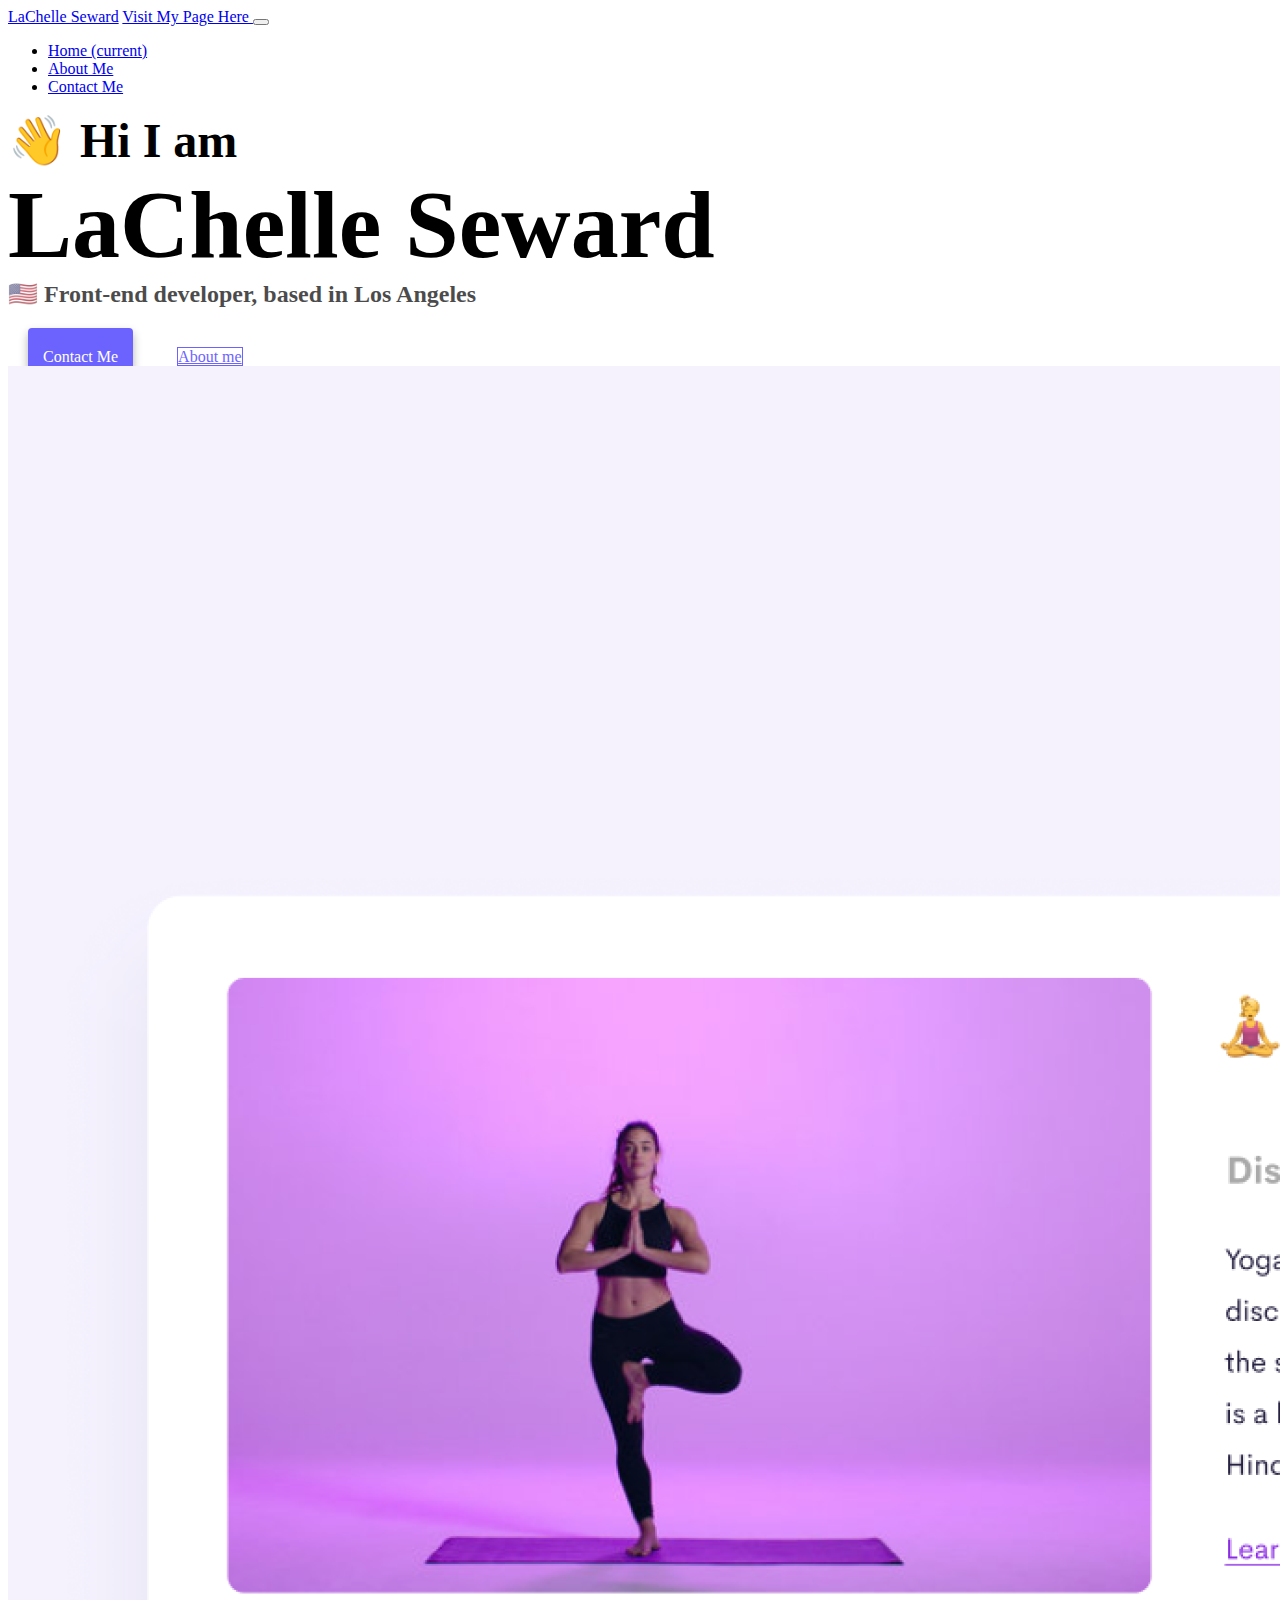
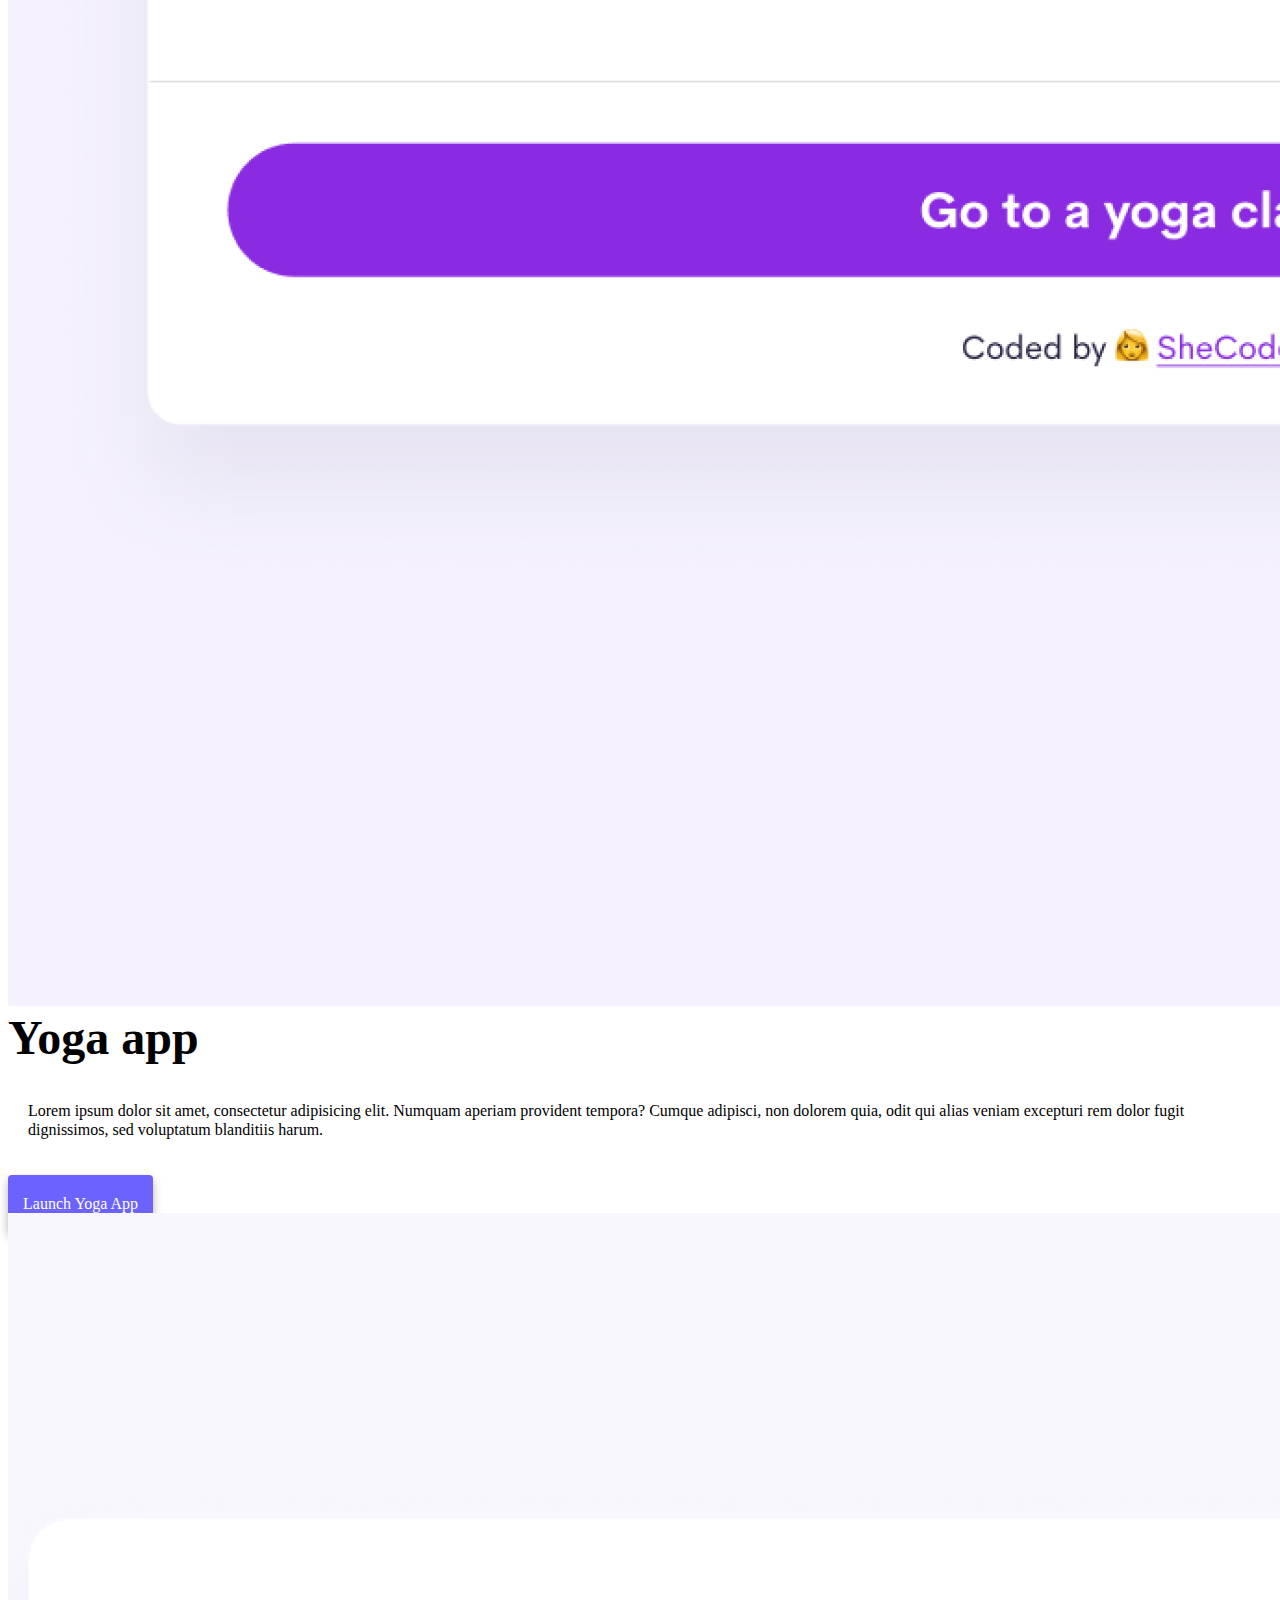
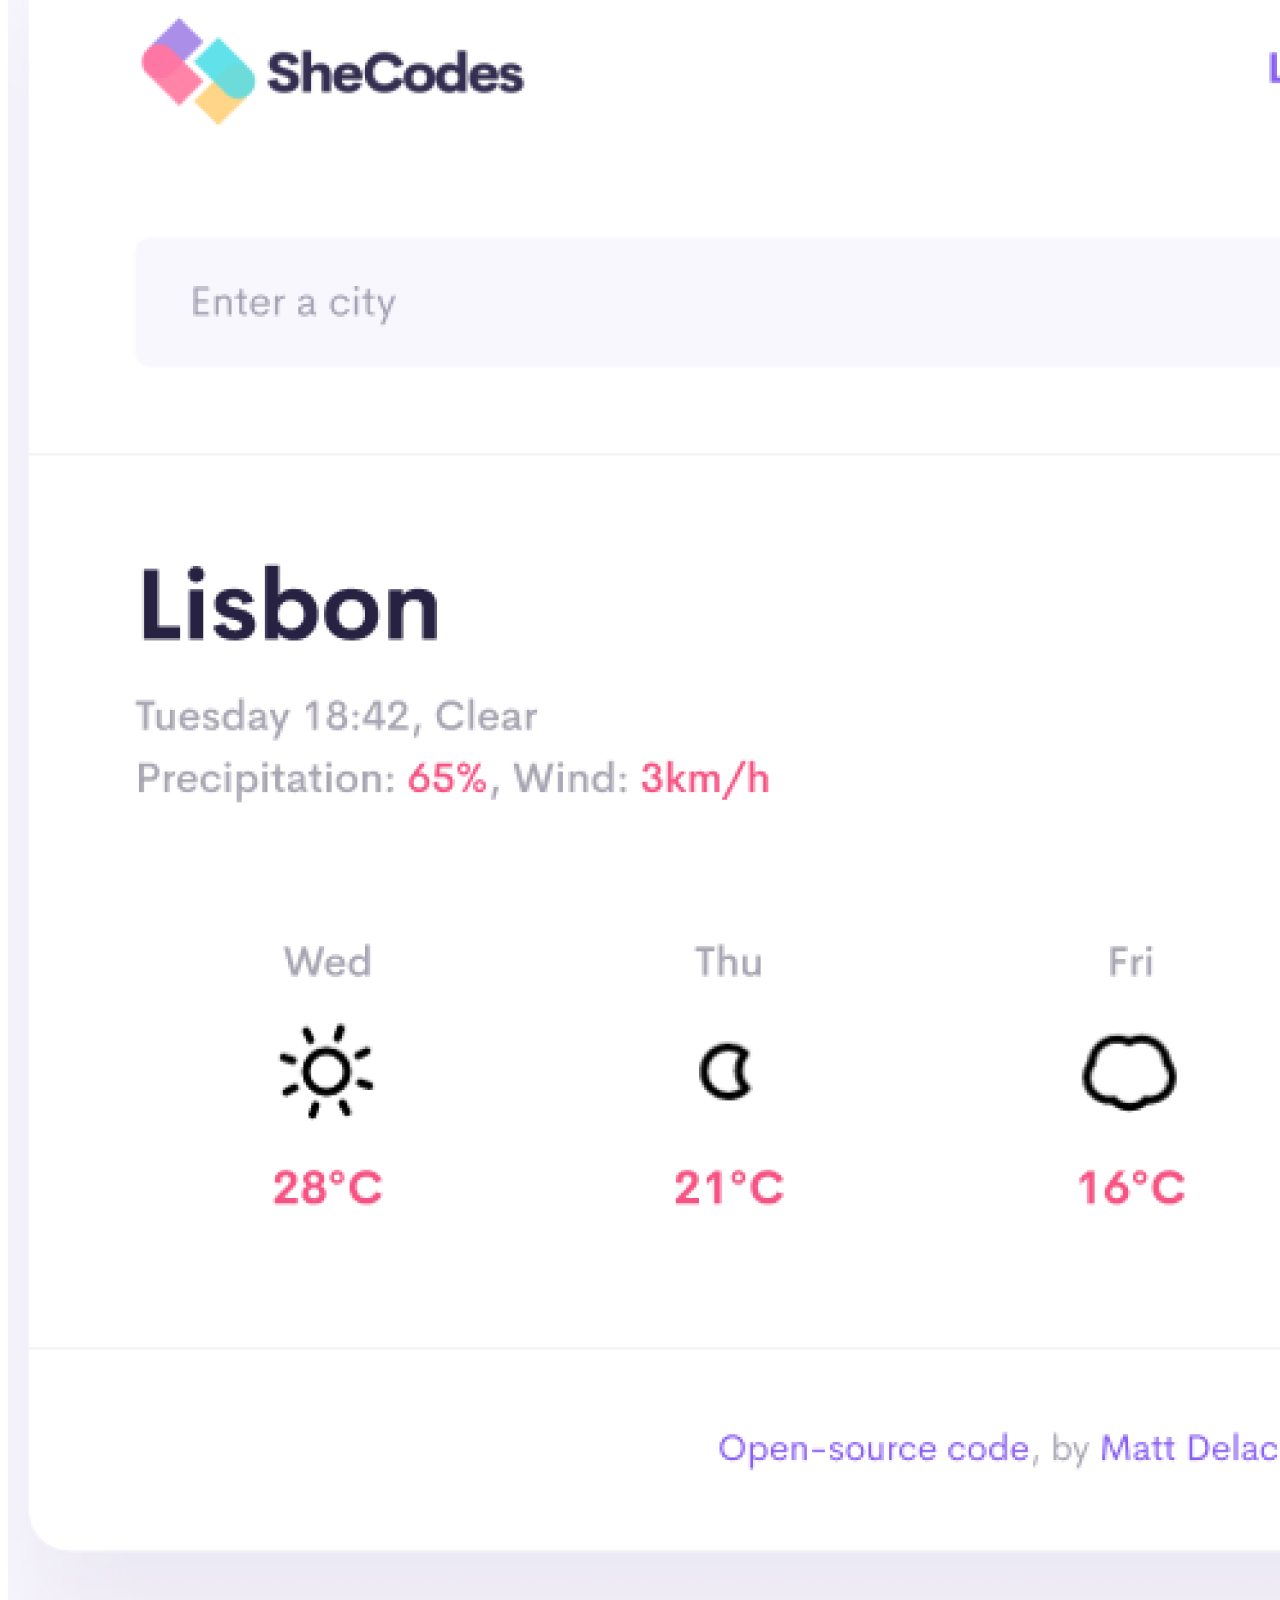
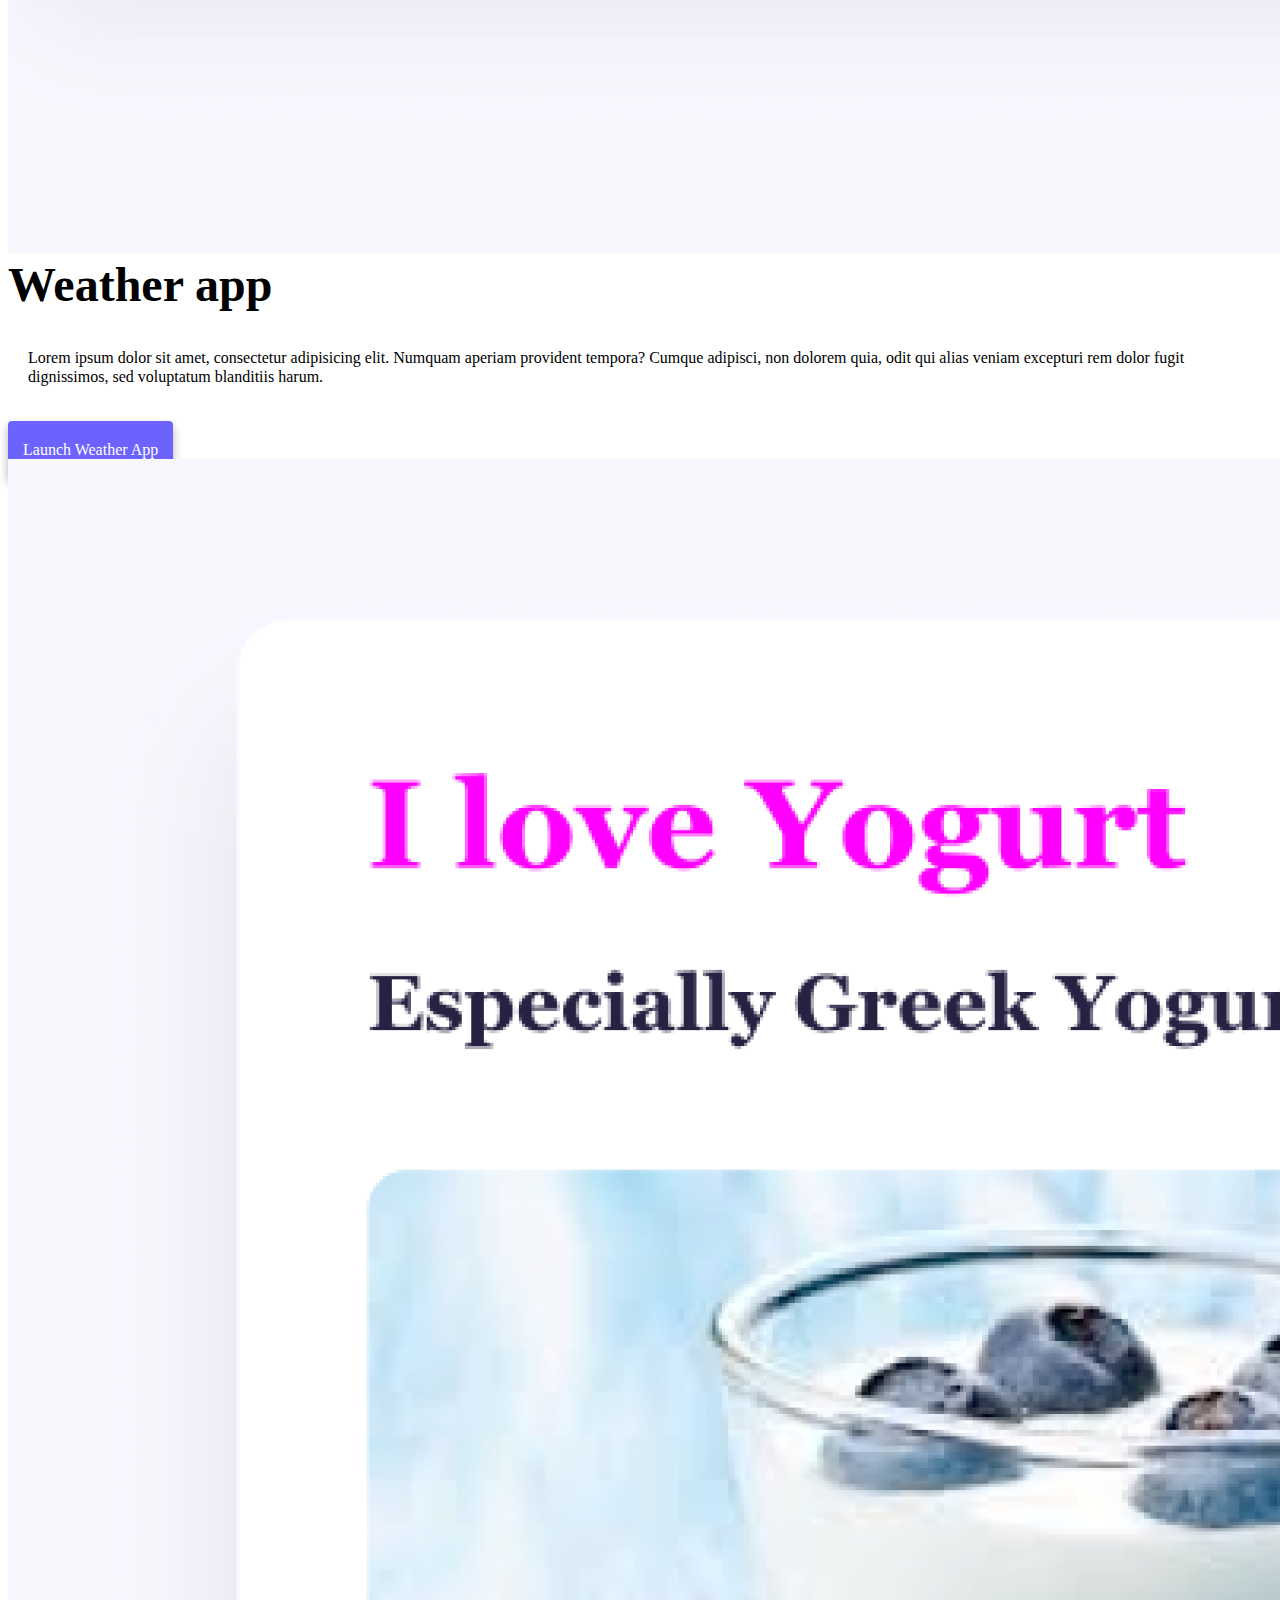
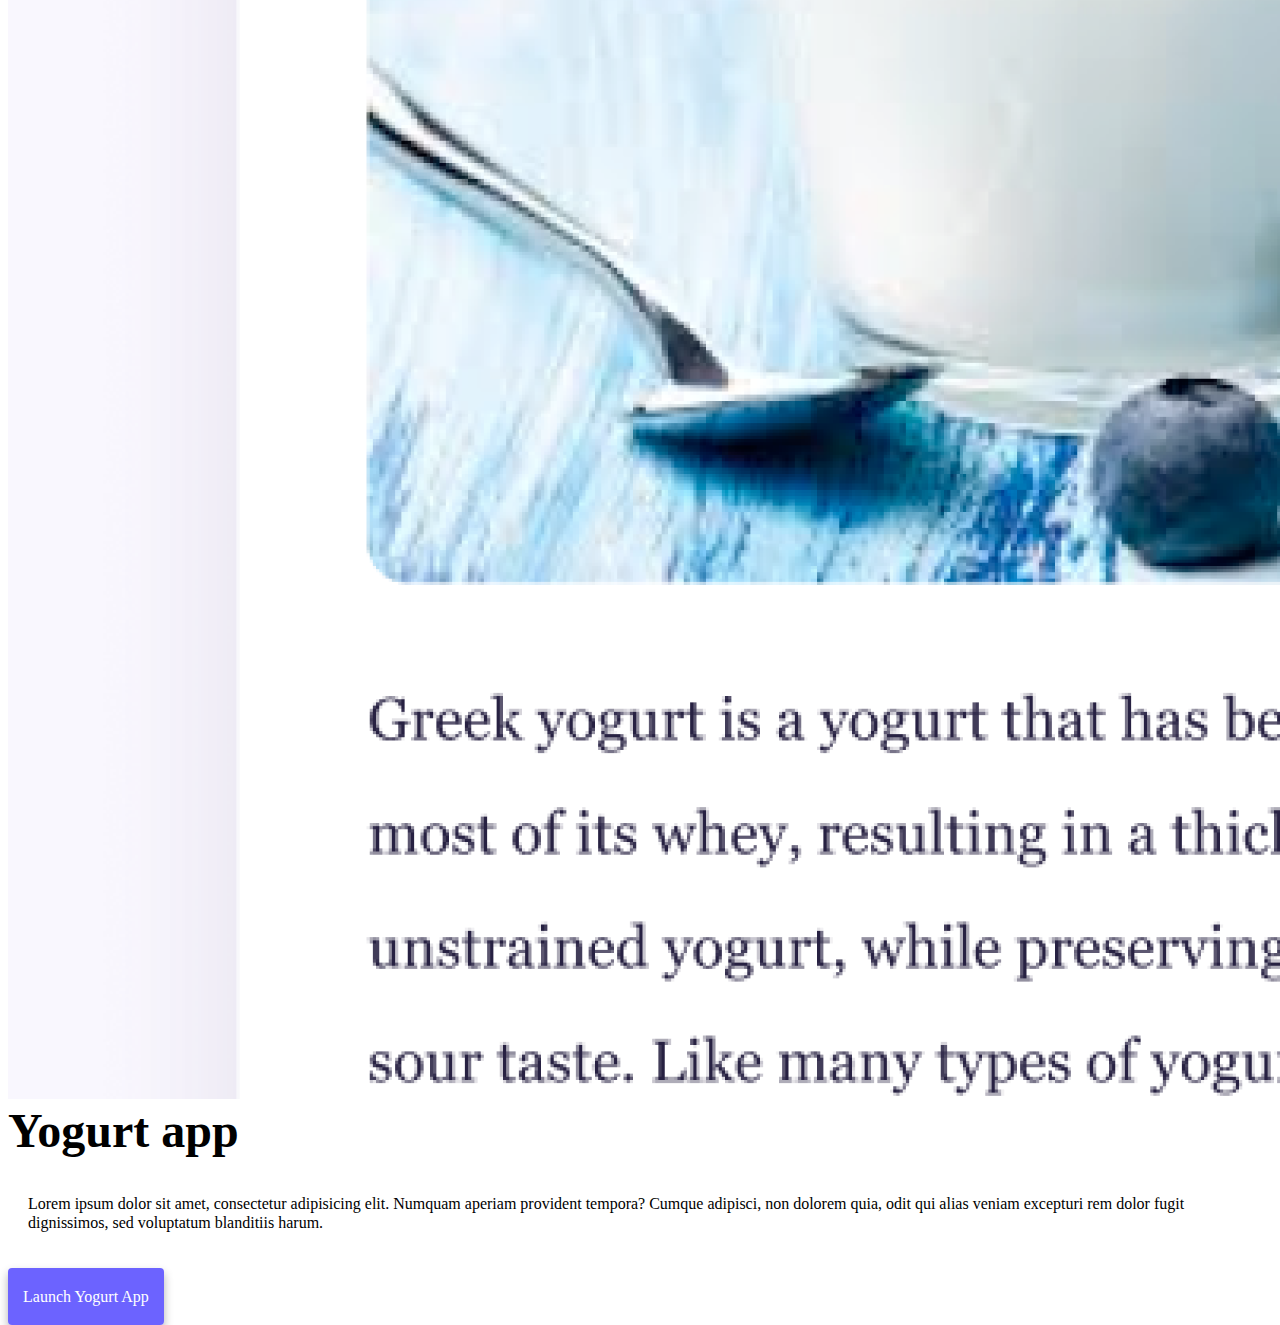
<file: index.html>
<!DOCTYPE html>
<html lang="en">
  <head>
    <meta charset="UTF-8" />
    <meta http-equiv="X-UA-Compatible" content="IE=edge" />
    <meta name="viewport" content="width=device-width, initial-scale=1.0" <meta
    name="description" content=" description="lachelle seward yoga yogyrt and
    other things app" />
    <title>LaChelle Seward</title>
    <link rel="stylesheet" href="style.css" />
    <link
      rel="stylesheet"
      href="https://cdn.jsdelivr.net/npm/bootstrap@4.6.2/dist/css/bootstrap.min.css"
      integrity="sha384-xOolHFLEh07PJGoPkLv1IbcEPTNtaed2xpHsD9ESMhqIYd0nLMwNLD69Npy4HI+N"
      crossorigin="anonymous"
    />
    <script
      src="https://cdn.jsdelivr.net/npm/jquery@3.5.1/dist/jquery.slim.min.js"
      integrity="sha384-DfXdz2htPH0lsSSs5nCTpuj/zy4C+OGpamoFVy38MVBnE+IbbVYUew+OrCXaRkfj"
      crossorigin="anonymous"
    ></script>
    <script
      src="https://cdn.jsdelivr.net/npm/bootstrap@4.6.2/dist/js/bootstrap.bundle.min.js"
      integrity="sha384-Fy6S3B9q64WdZWQUiU+q4/2Lc9npb8tCaSX9FK7E8HnRr0Jz8D6OP9dO5Vg3Q9ct"
      crossorigin="anonymous"
    ></script>
  </head>

  <body>
    <nav class="navbar navbar-expand-lg navbar-light bg-light sticky-top">
      <a class="navbar-brand" href="#">LaChelle Seward</a>
      <a href="https://7zgqdy.csb.app/"> Visit My Page Here </a>
      <button
        class="navbar-toggler"
        type="button"
        data-toggle="collapse"
        data-target="#navbarNavDropdown"
        aria-controls="navbarNavDropdown"
        aria-expanded="false"
        aria-label="Toggle navigation"
      >
        <span class="navbar-toggler-icon"></span>
      </button>
      <div class="collapse navbar-collapse" id="navbarNavDropdown">
        <ul class="navbar-nav">
          <li class="nav-item active">
            <a class="nav-link" href="index.html"
              >Home <span class="sr-only">(current)</span></a
            >
          </li>
          <li class="nav-item">
            <a class="nav-link" href="about.html">About Me</a>
          </li>
          <li class="nav-item">
            <a class="nav-link" href="contact">Contact Me</a>
          </li>
        </ul>
      </div>
    </nav>
    <h2 class="text-center">👋 Hi I am</h2>
    <h1 class="text-center">LaChelle Seward</h1>
    <h3 class="text-center">🇺🇸 Front-end developer, based in Los Angeles</h3>
    <div class="navigation-links mb-5">
      <a href="about.html#contact" class="primary-link">Contact me</a>
      <a href="about.html" class="secondary-link">About me</a>
    </div>
    <div class="container">
      <div class="row">
        <div class="col-6">
          <img src="images/yoga.png" class="img-fluid rounded" />
        </div>
        <div class="col-6">
          <h2 class="mb-3">Yoga app</h2>
          <p>
            Lorem ipsum dolor sit amet, consectetur adipisicing elit. Numquam
            aperiam provident tempora? Cumque adipisci, non dolorem quia, odit
            qui alias veniam excepturi rem dolor fugit dignissimos, sed
            voluptatum blanditiis harum.
            <br />
            <br />
          </p>
          <div class="mt-5">
            <a href="a" class="primary-link"> Launch Yoga App </a>
          </div>
        </div>
        <div class="row">
          <div class="col-6">
            <img src="images/weather.png" class="img-fluid rounded" />
          </div>
          <div class="col-6">
            <h2 class="mb-3">Weather app</h2>
            <p>
              Lorem ipsum dolor sit amet, consectetur adipisicing elit. Numquam
              aperiam provident tempora? Cumque adipisci, non dolorem quia, odit
              qui alias veniam excepturi rem dolor fugit dignissimos, sed
              voluptatum blanditiis harum.
              <br />
              <br />
            </p>
            <div class="mt-5">
              <a href="a" class="primary-link"> Launch Weather App </a>
            </div>
          </div>
          <div class="row">
            <div class="col-6">
              <img src="images/yogurt.png" class="img-fluid rounded" />
            </div>
            <div class="col-6">
              <h2 class="mb-3">Yogurt app</h2>
              <p>
                Lorem ipsum dolor sit amet, consectetur adipisicing elit.
                Numquam aperiam provident tempora? Cumque adipisci, non dolorem
                quia, odit qui alias veniam excepturi rem dolor fugit
                dignissimos, sed voluptatum blanditiis harum.
                <br />
                <br />
              </p>
              <div class="mt-5">
                <a href="a" class="primary-link"> Launch Yogurt App </a>
              </div>
            </div>
          </div>
        </div>
      </div>
    </div>
  </body>
</html>
</file>
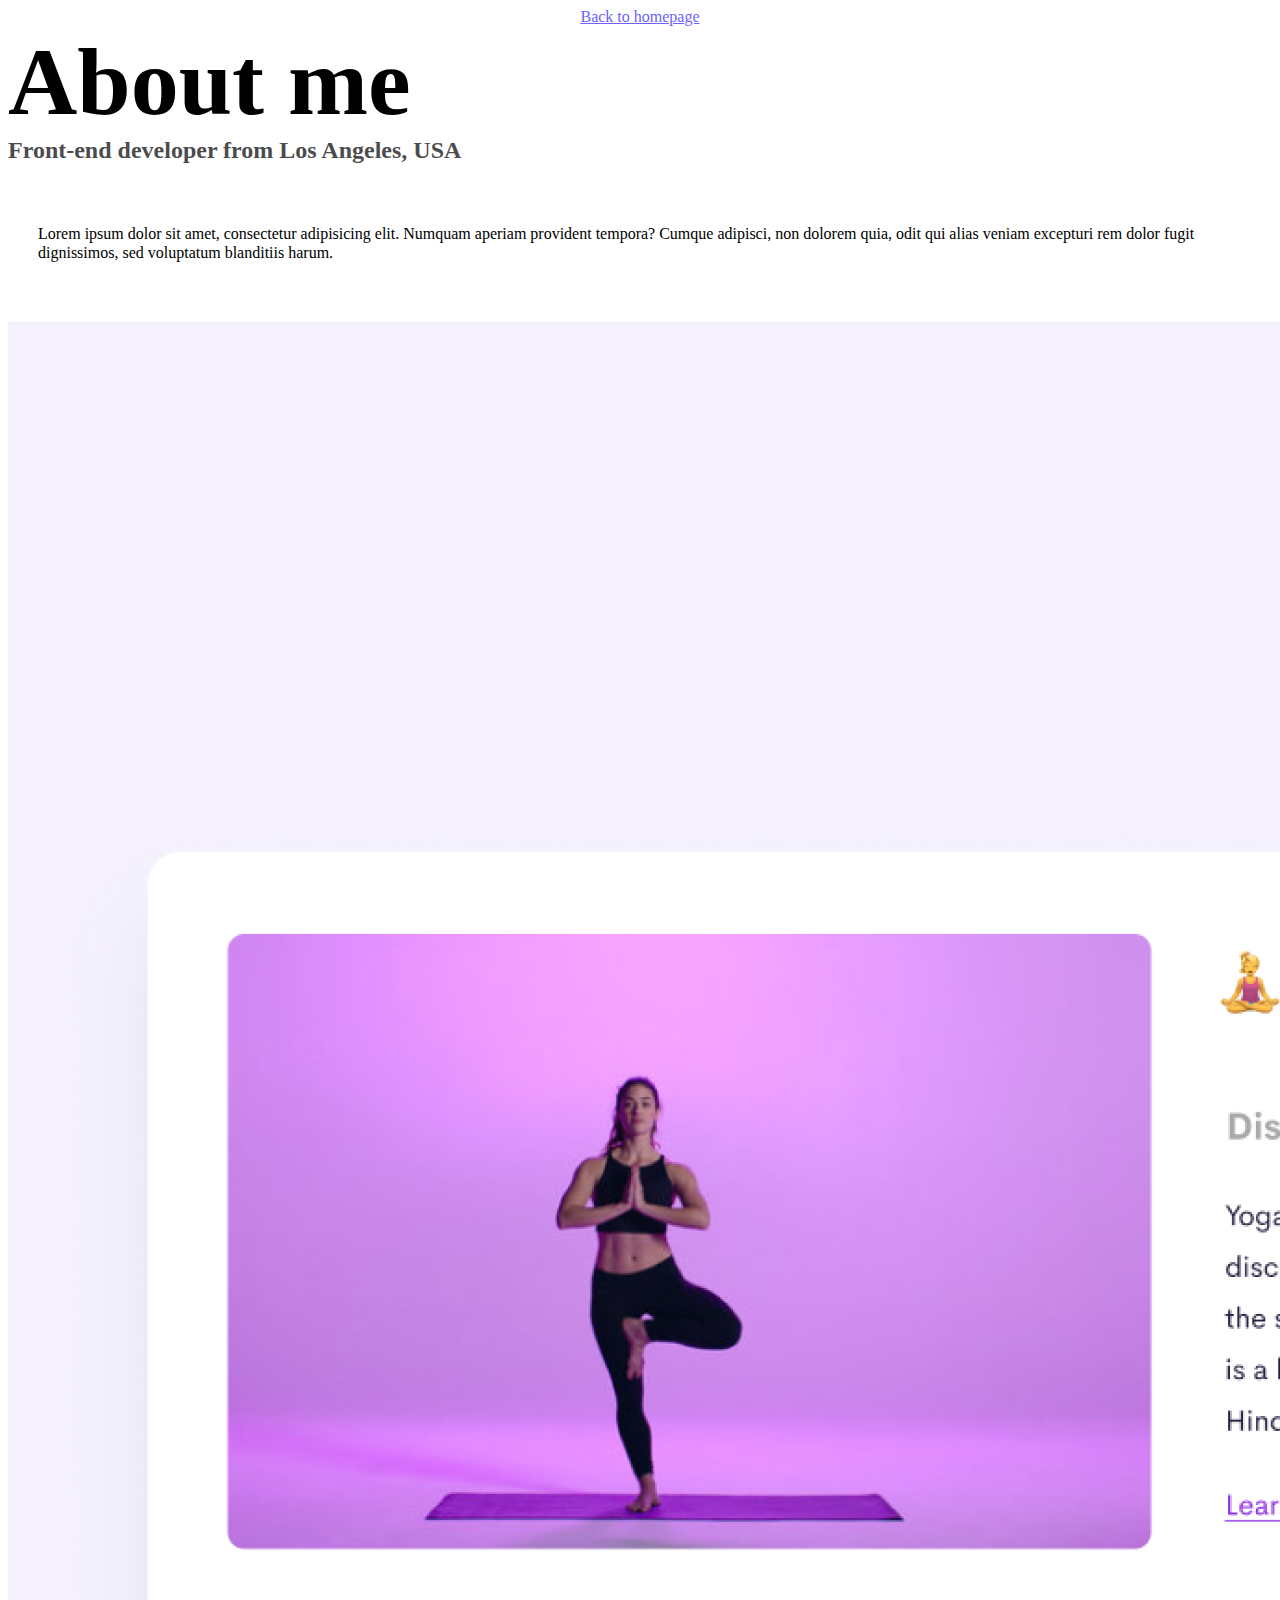
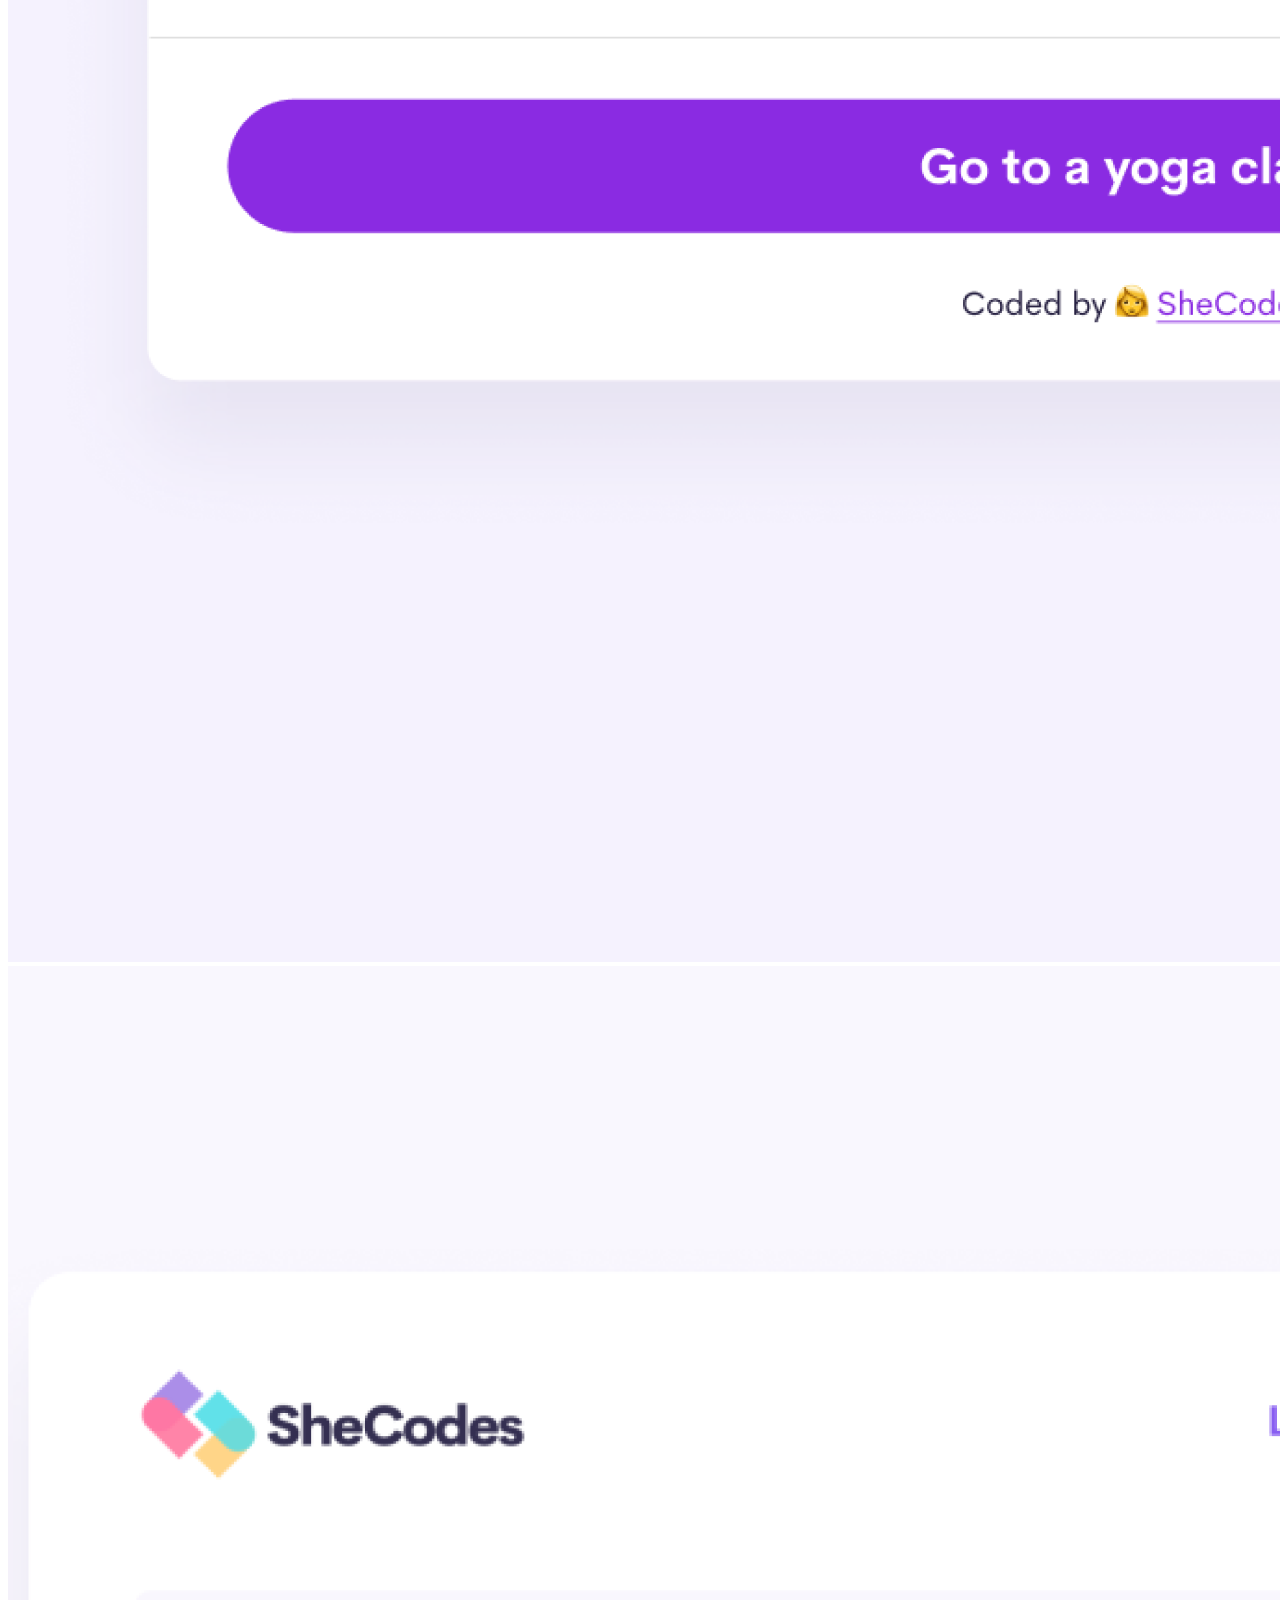
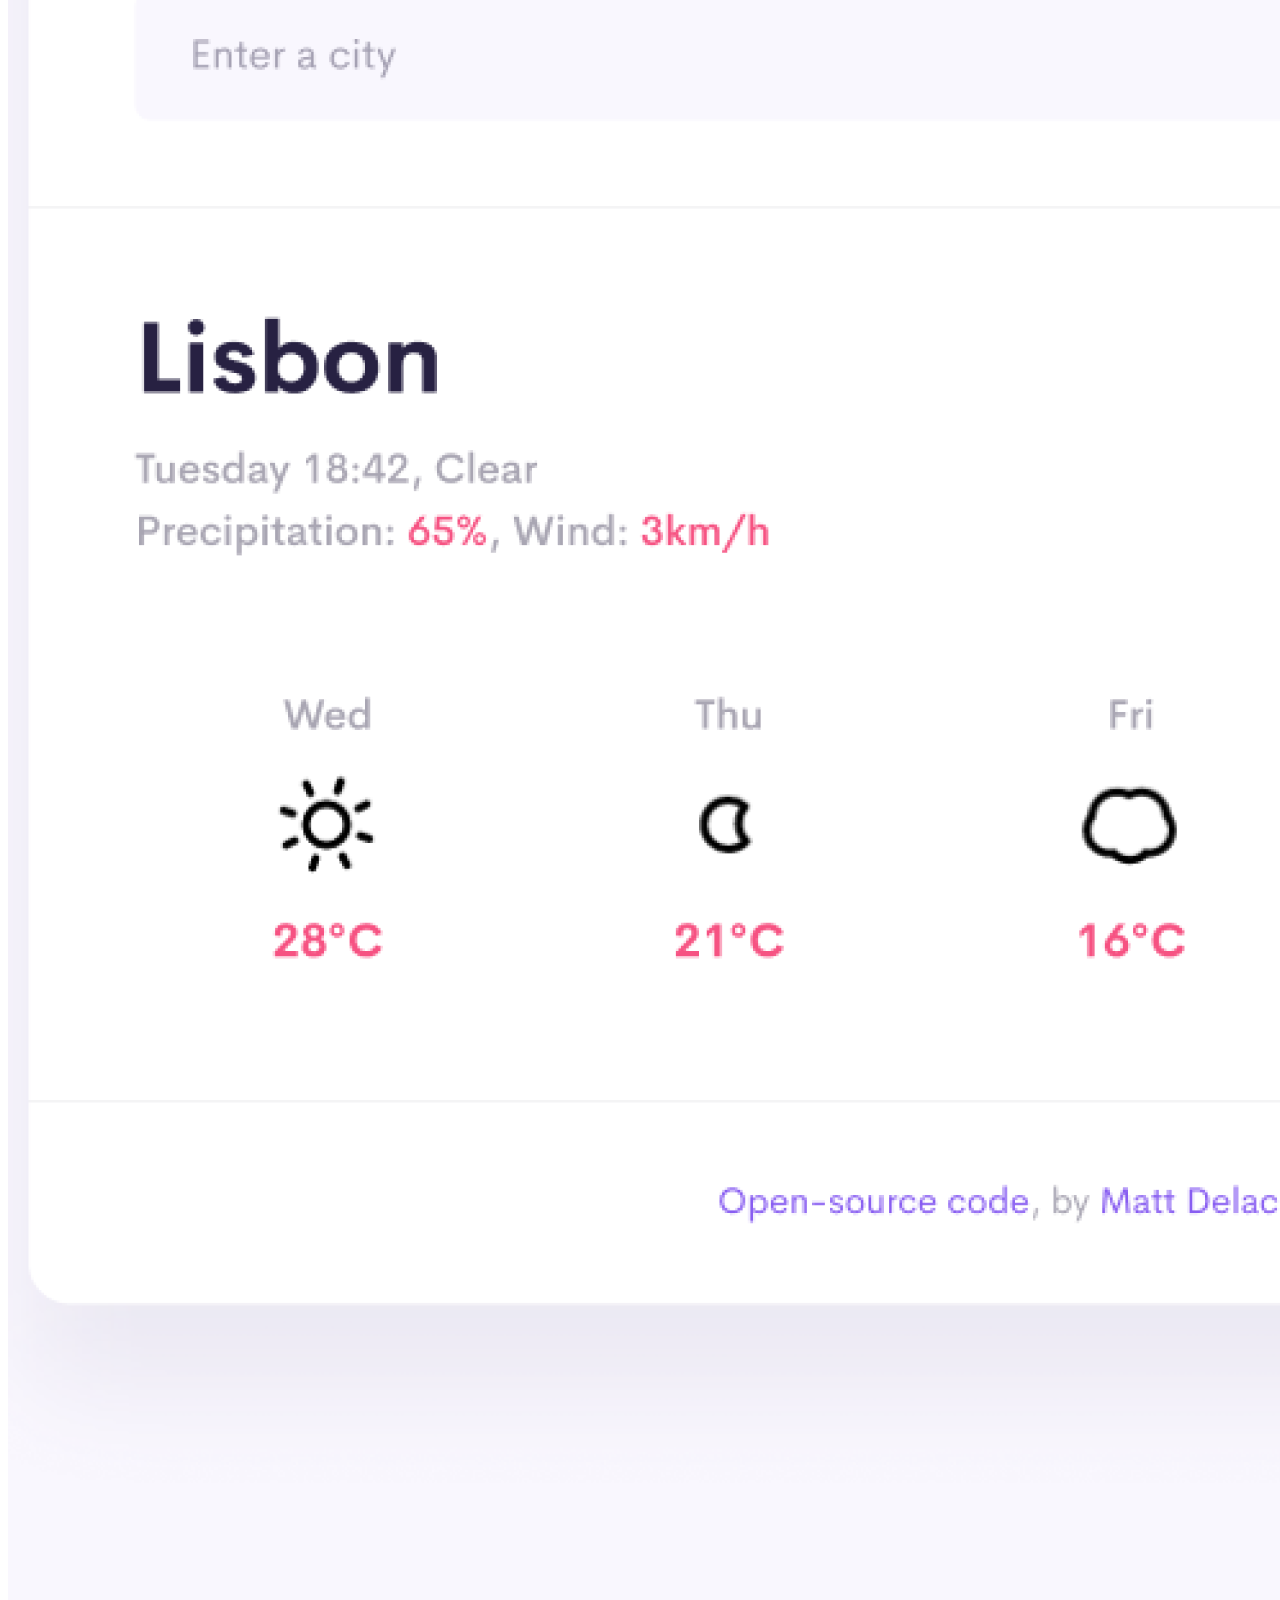
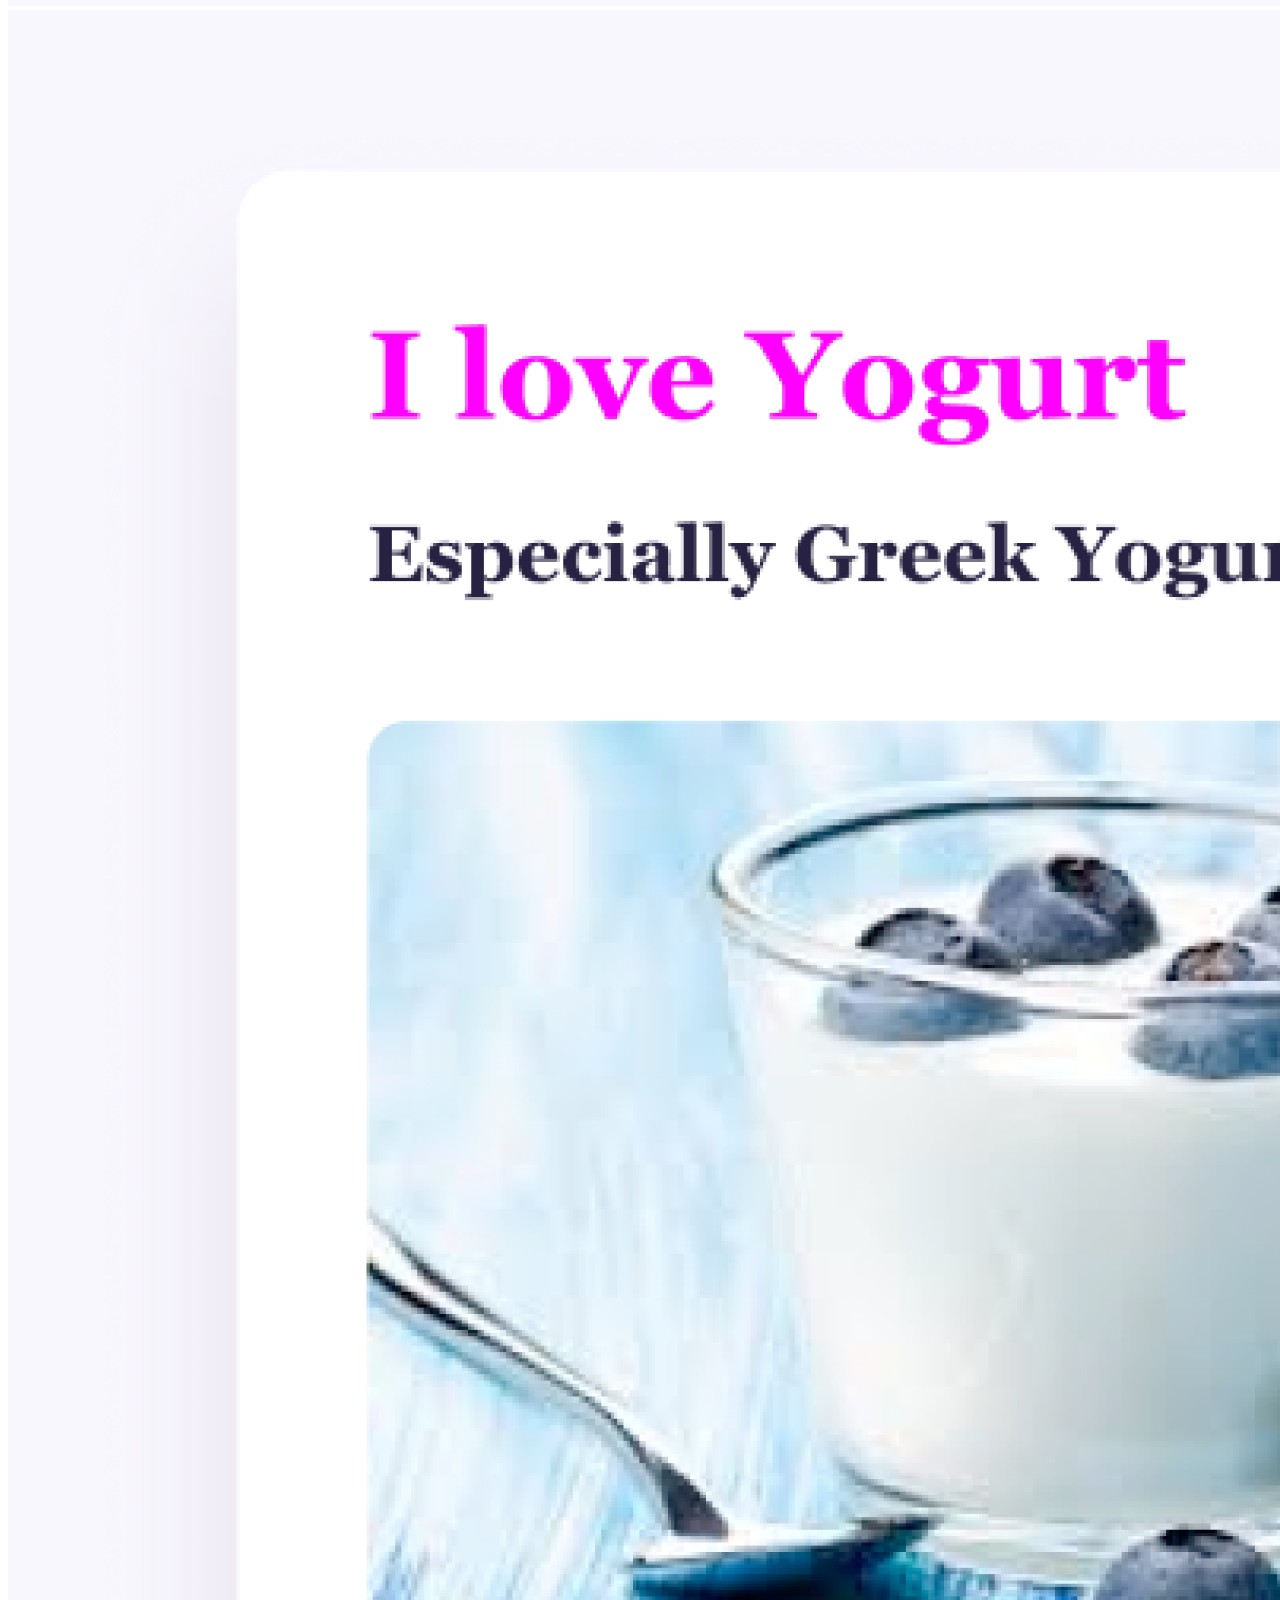
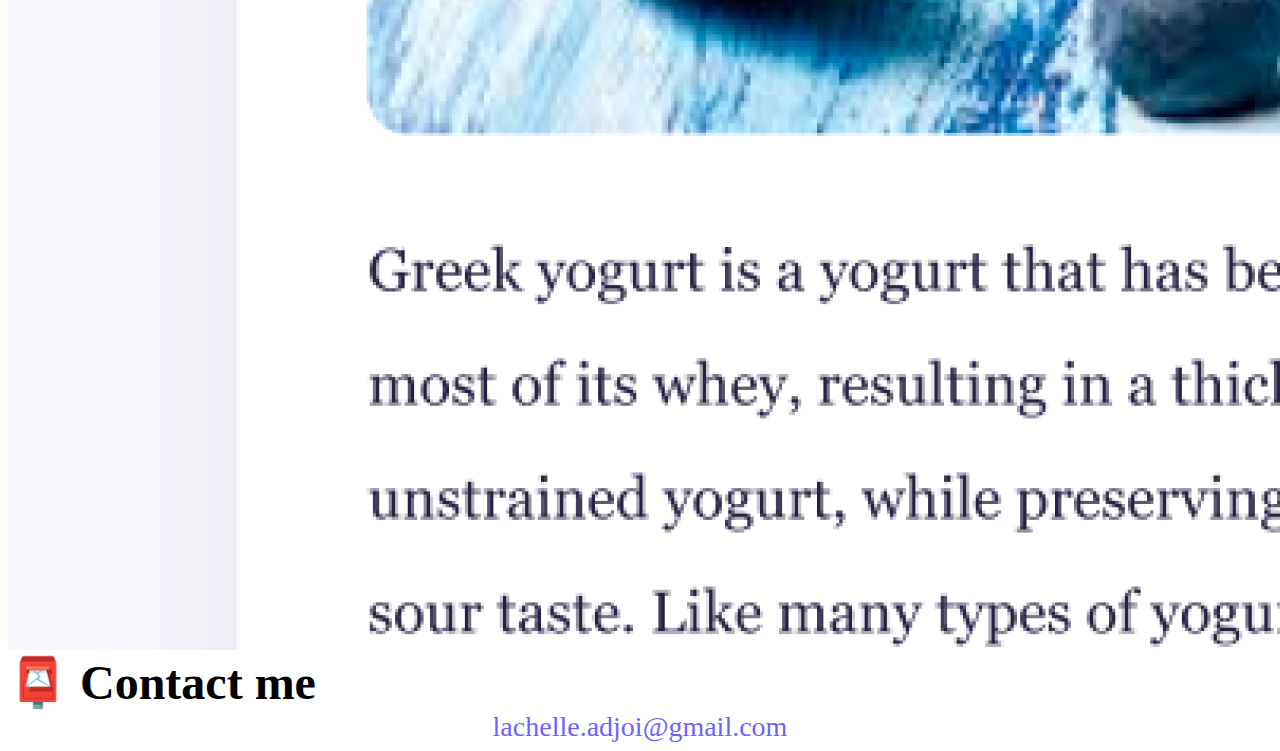
<file: about.html>
<!DOCTYPE html>
<html lang="en">
  <head>
    <meta charset="UTF-8" />
    <meta http-equiv="X-UA-Compatible" content="IE=edge" />
    <meta name="viewport" content="width=device-width, initial-scale=1.0" />
    <link rel="stylesheet" href="style.css" />
    <title>About [Your name]</title>
  </head>
  <body>
    <a href="index.html" class="homepage-link">Back to homepage</a>
    <h1 class="text-center">About me</h1>
    <h3 class="text-center">Front-end developer from Los Angeles, USA</h3>
    <div class="about-paragraphs text-center">
      <p>
        Lorem ipsum dolor sit amet, consectetur adipisicing elit. Numquam
        aperiam provident tempora? Cumque adipisci, non dolorem quia, odit qui
        alias veniam excepturi rem dolor fugit dignissimos, sed voluptatum
        blanditiis harum.
        <br />
      </p>
    </div>
    <div class="container mb-5">
      <div class="row">
<div class="col-sm-4">
  <img src="images/yoga.png" class="img-fluid p-3 shadow rounded"/> 
      </div>
      <div class="col-sm-4"> 
        <img src="images/weather.png" class="img-fluid p-2 shadow rounded" /> 
    </div>
    <div class="col-sm-4">
      <img src="images/yogurt.png" class="img-fluid p-2 shadow rounded" />     <div id="contact mb-5">
      <h2 class="text-center">📮 Contact me</h2>
      <a href="mailto:lachelle.adjoi@gmail.com" class="email-link">
        lachelle.adjoi@gmail.com
      </a>
    </div>
  </body>
</html>
</file>
<file: style.css>
:root {
  --primary-color: #6c63ff;
  --secondary-color: #f5f2fe;
  --box-shadow: 0 5px 10px rgba(0, 0, 0, 0.3);
}

body {
}

h1,
h2,
h3 {
  margin: 0;
}

h1 {
  font-size: 96px;
}

h2 {
  font-size: 48px;
}

h3 {
  font-size: 24px;
  opacity: 0.7;
}
body {
  margin-top: ;
}

p {
  padding: 20px;
  border-radius: 4px;
  font-size: 16px;
  line-height: 1.2;
}

.navigation-links {
  margin-top: 40px;
}

.navigation-links a {
  margin: 20px;
}

.primary-link {
  border-radius: 4px;
  padding: 20px 15px;
  text-decoration: none;
  text-transform: capitalize;
  background: var(--primary-color);
  box-shadow: var(--box-shadow);
  color: white;
}

.secondary-link {
  color: var(--primary-color);
  border: 1px solid var(--primary-color);
}

.homepage-link {
  color: var(--primary-color);
  text-align: center;
  display: block;
}

.about-paragraphs {
  display: flex;
  margin: 30px 0;
}

.about-paragraphs p {
  margin: 10px;
}

.email-link {
  display: flex;
  justify-content: center;
  color: var(--primary-color);
  font-size: 28px;
  text-decoration: none;
}

.email-link:hover {
  text-decoration: underline;
}
</file>
